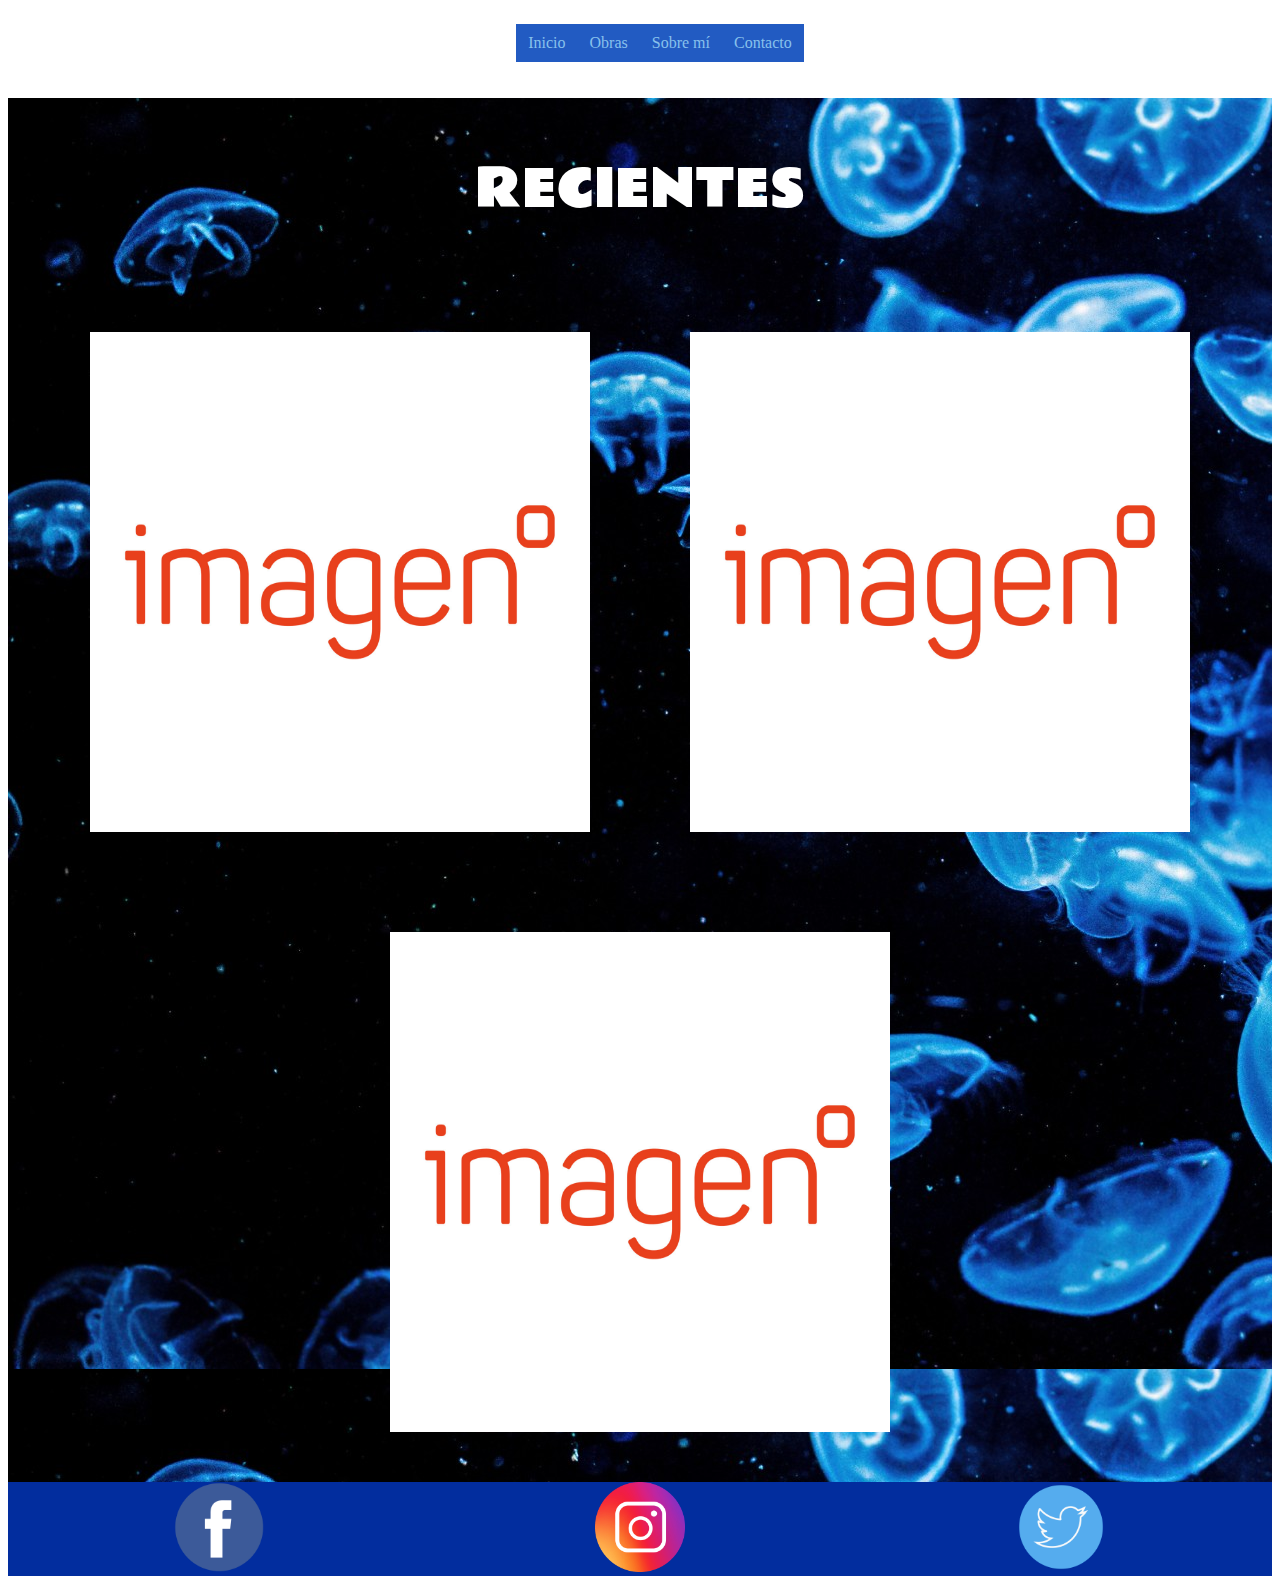
<file: Portgorio/index.html>
<!DOCTYPE html>
<html>
 <head>
 	<meta charset="UTF-8"> 
	<title>Elenaker Soutullo</title>
 	<link href="INICIO.css" rel="stylesheet" type="text/css">
 <style>
@import url('https://fonts.googleapis.com/css?family=Rammetto+One');
</style>
</head>
<body>
	<header id="header">
		<div id="menu">
			<ul class="nav">
				<li><a href="index.html">Inicio</a></li>
				<li><a href="">Obras</a>
					<ul>
						<li><a href="DIB.html">Dibujos</a></li>
						<li><a href="3D.html">3D</a>
							<ul>
									<li><a href="3D.html">Animación</a></li>
									<li><a href="3D.html">Modelado</a></li>
								</ul>
						</li>
					</ul>
				</li>
				<li><a href="SM.html">Sobre mí</a>
				</li>
				<li><a href="CONT.html">Contacto</a></li>
			</ul>
		</div>
	</header>
	<br/>
	<br/>
<main>
		<section id="principal">
			<p>RECIENTES</p>
			<img alt src="imagen.jpg">
			<img alt src="imagen.jpg">
			<img alt src="imagen.jpg">
	</section>
	<section id="footer">
		<a href="https://www.facebook.com/profile.php?id=100008335336707"> <img alt src="Facebook.png" width="90" height="90"> </a>
		<a href=https://www.instagram.com/akeranima><img alt src="Instagram.png" width="90" height="90"> </a>
		<a href=https://twitter.com/elenaker7><img alt src="Twitter.png" width="90" height="90"> </a>
	</section>
</main>
</html>
</file>
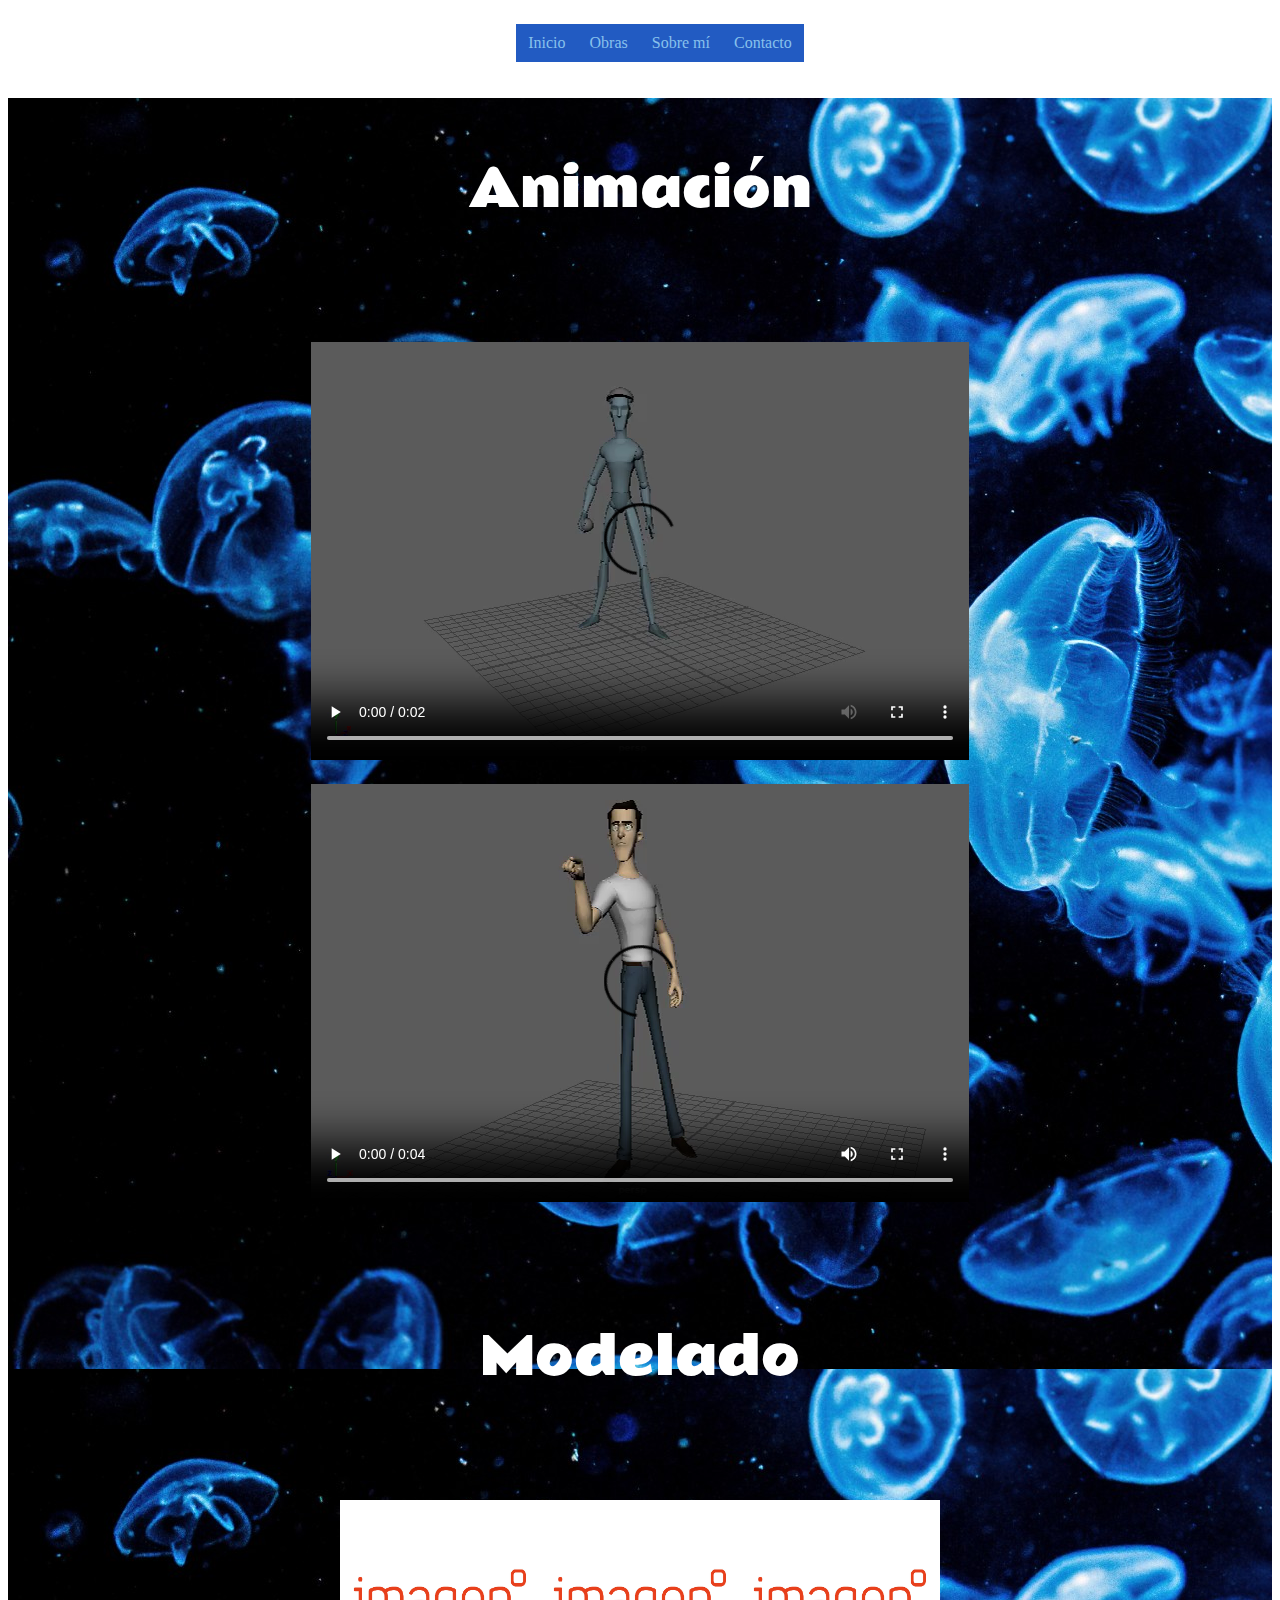
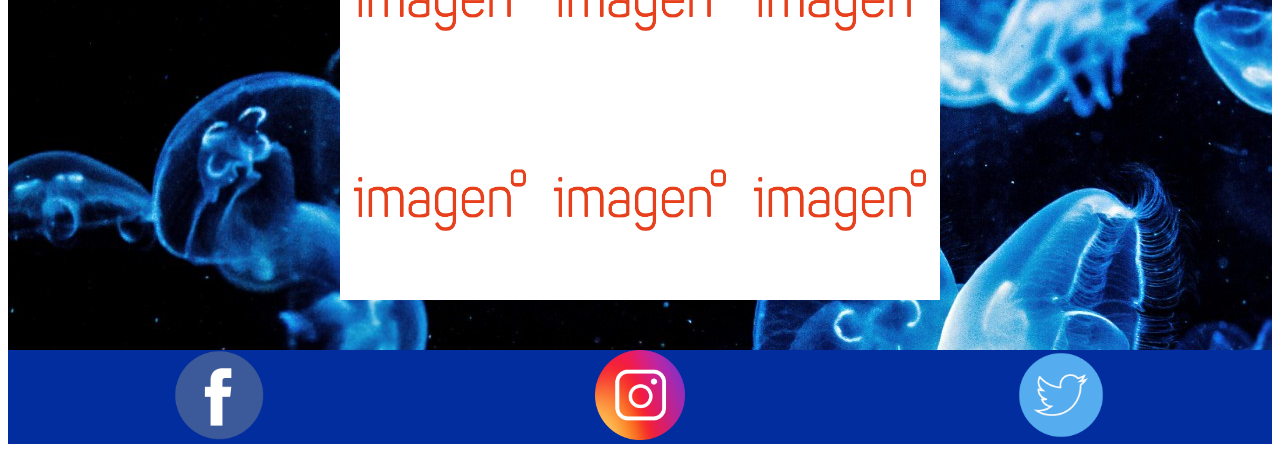
<file: Portgorio/3D.html>
<!DOCTYPE html>
<html>
<head>
 <meta charset="UTF-8">
  <title>Elenaker Soutullo</title>
  <link href="3D.css" rel="stylesheet" type="text/css">
  <style>
@import url('https://fonts.googleapis.com/css?family=Rammetto+One');
</style>
</head>
<body>
	<header id="header">
		<div id="menu">
			<ul class="nav">
				<li><a href="index.html">Inicio</a></li>
				<li><a href="">Obras</a>
					<ul>
						<li><a href="DIB.html">Dibujos</a></li>
						<li><a href="3D.html">3D</a>
							<ul>
									<li><a href="3D.html">Animación</a></li>
									<li><a href="3D.html">Modelado</a></li>
								</ul>
						</li>
					</ul>
				</li>
				<li><a href="SM.html">Sobre mí</a>
				</li>
				<li><a href="CONT.html">Contacto</a></li>
			</ul>
		</div>
	</header>
	<br/>
	<br/>
	<main>
		<section id="principal">
			<p>Animación</p>
		  <article id="videos">
		  	<div class="video">
		  		<video src="ElenaSoutullo_Examen2T.mp4" controls loop></video>
		 	 </div>
		  	<div class="video">
		  		<video src="SerHumanoDEFINITIVO.mp4" controls loop></video>
		 	 </div>
	</article>
			<br/>
			<br/>
			<p>Modelado</p> <!-- Aquí pondría imagenes de los modelos, pero no tengo ninguno bueno... -->
				<article id="modelos">
					<img alt src="imagen.jpg" class="model"> 
					<img alt src="imagen.jpg" class="model">
					<img alt src="imagen.jpg" class="model">
					<img alt src="imagen.jpg">
					<img alt src="imagen.jpg">
					<img alt src="imagen.jpg">
				</article>
		</section>
		<section id="footer">
		<a href="https://www.facebook.com/profile.php?id=100008335336707"> <img alt src="Facebook.png" width="90" height="90"> </a>
		<a href=https://www.instagram.com/akeranima><img alt src="Instagram.png" width="90" height="90"> </a>
		<a href=https://twitter.com/elenaker7><img alt src="Twitter.png" width="90" height="90"> </a>
	</section>
</main>
</body>

</html>
</file>
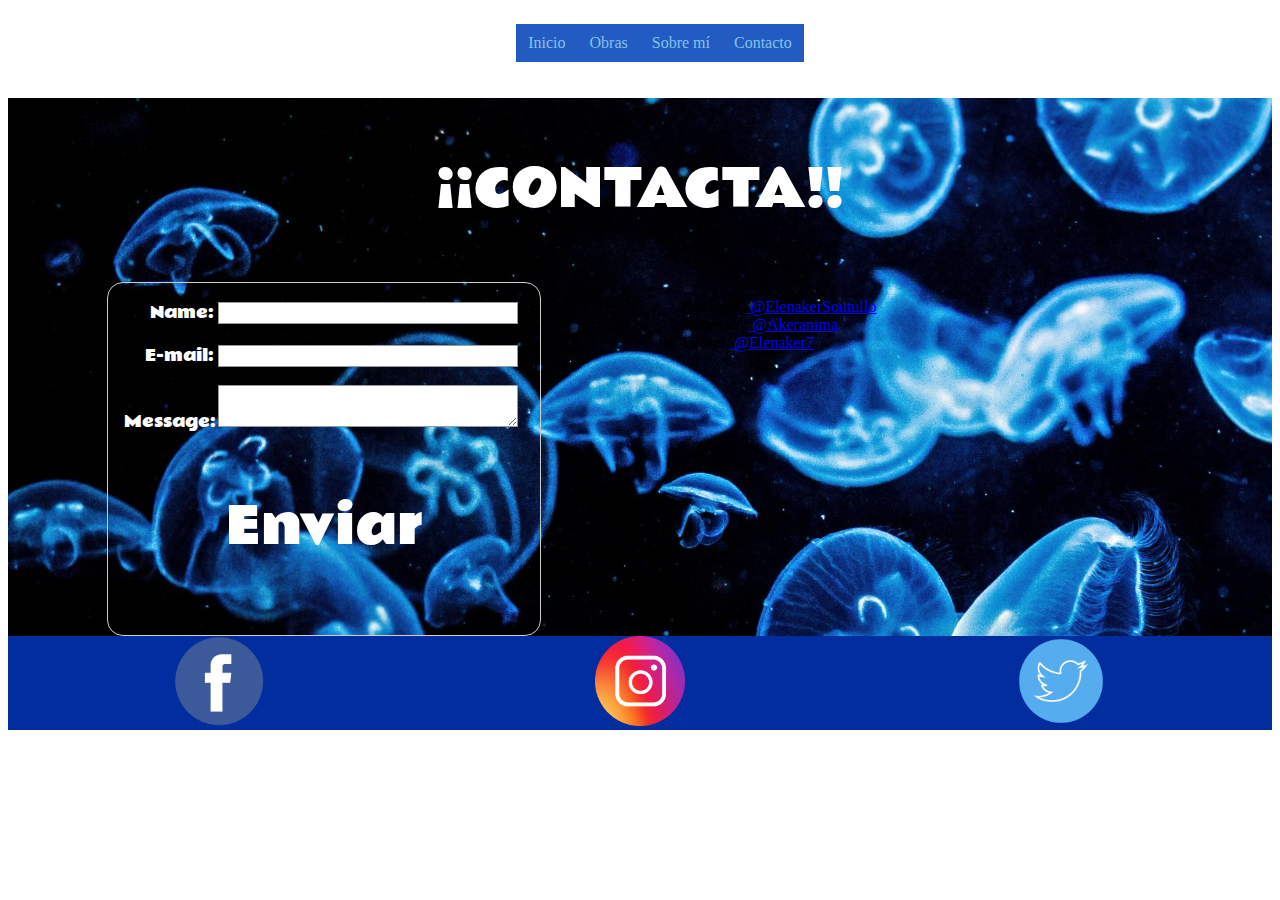
<file: Portgorio/CONT.html>
<!DOCTYPE html>
<html>
<head>
 <meta charset="UTF-8">
	<title>Elenaker Soutullo</title>
  <link href="CONT.css" rel="stylesheet" type="text/css">
 <style>
@import url('https://fonts.googleapis.com/css?family=Rammetto+One');
</style>
</head>
<body>
	<header id="header">
		<div id="menu">
			<ul class="nav">
				<li><a href="index.html">Inicio</a></li>
				<li><a href="">Obras</a>
					<ul>
						<li><a href="DIB.html">Dibujos</a></li>
						<li><a href="3D.html">3D</a>
							<ul>
									<li><a href="3D.html">Animación</a></li>
									<li><a href="3D.html">Modelado</a></li>
								</ul>
						</li>
					</ul>
				</li>
				<li><a href="SM.html">Sobre mí</a>
				</li>
				<li><a href="CONT.html">Contacto</a></li>
			</ul>
		</div>
	</header>
	<br/>
	<br/>
<main>
		<section id="principal">
	 		<p> ¡¡CONTACTA!!</p>
		  <form action="/my-handling-form-page" method="post">
		    <div class="text">
		      <label for="name">Name:</label>
		      <input type="text" id="name" />
	        </div>
		    <div class="text">
		      <label for="mail">E-mail:</label>
		      <input type="email" id="mail" />
	        </div>
		    <div class="text">
		      <label for="msg">Message:</label>
		      <textarea id="msg"></textarea>
		      </div>
		    <div class="button">
		        <p>Enviar</p>
		    </div>
		   </form>
<article id="contacta">
  	<ul>
		<li>Facebook:<a href="https://www.facebook.com/profile.php?id=100008335336707" class="enlace"> @ElenakerSoutullo </a></li>
		<li>Instagram:<a href=https://www.instagram.com/akeranima class="enlace"> @Akeranima </a></li>
		<li>Twitter:<a href=https://twitter.com/elenaker7 class="enlace"> @Elenaker7 </a></li>
	</ul>
</article>
</section>
<section id="footer">
		<a href="https://www.facebook.com/profile.php?id=100008335336707"> <img alt src="Facebook.png" width="90" height="90"> </a>
		<a href=https://www.instagram.com/akeranima><img alt src="Instagram.png" width="90" height="90"> </a>
		<a href=https://twitter.com/elenaker7><img alt src="Twitter.png" width="90" height="90"> </a>
		</section>
</main>
</html>
</file>
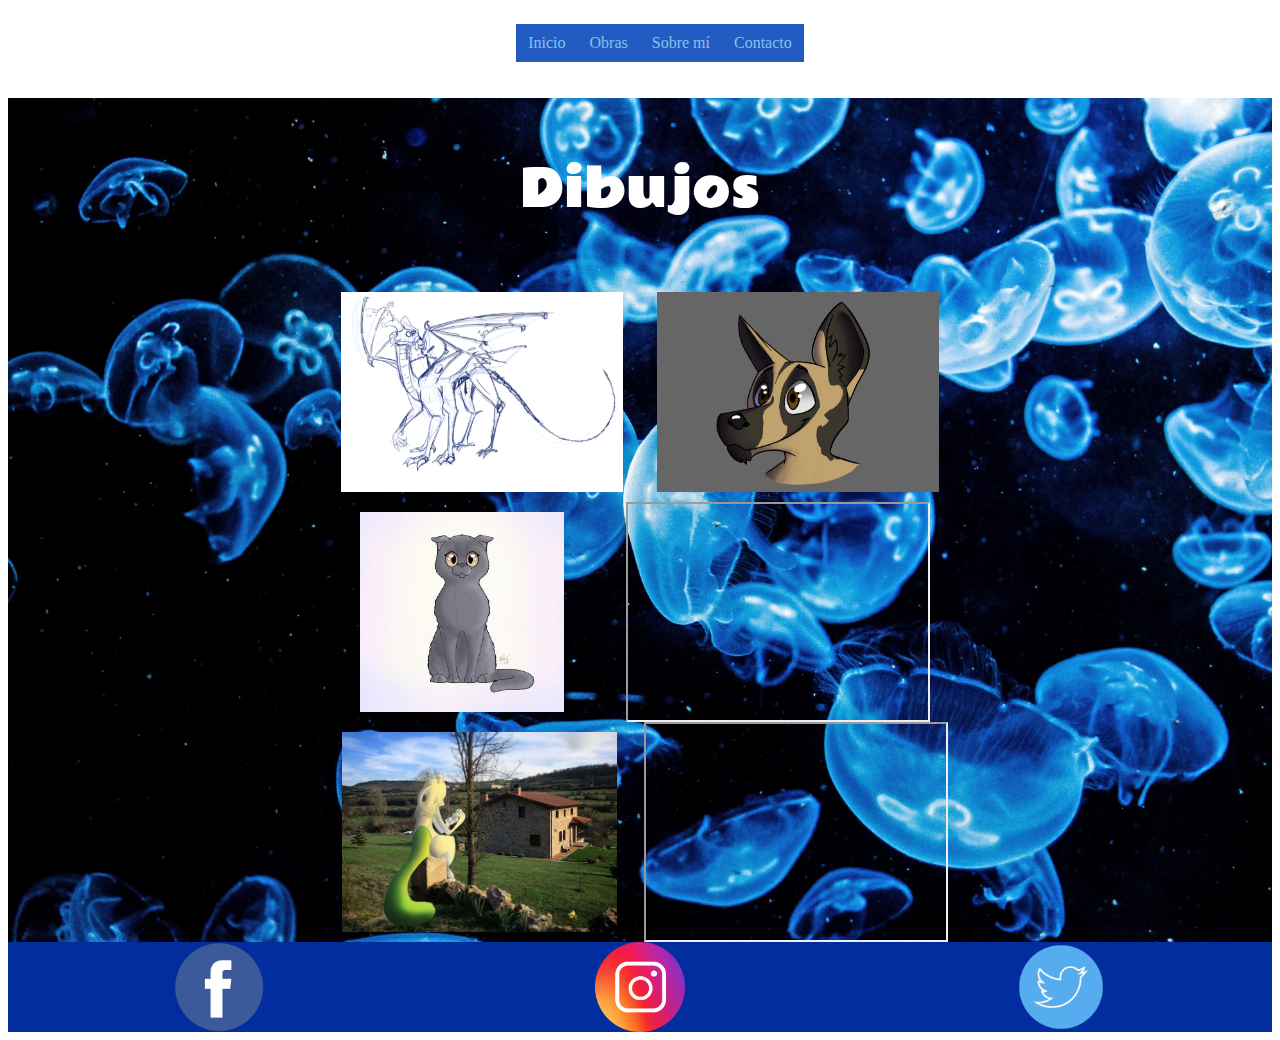
<file: Portgorio/DIB.html>
<!DOCTYPE html>
<html>
<head>
 <meta charset="UTF-8">
  <title>Elenaker Soutullo</title>
  <link href="DIB.css" rel="stylesheet" type="text/css">
  <style>
@import url('https://fonts.googleapis.com/css?family=Rammetto+One');
</style>
</head>
<body>
	<header id="header">
		<div id="menu">
			<ul class="nav">
				<li><a href="index.html">Inicio</a></li>
				<li><a href="">Obras</a>
					<ul>
						<li><a href="DIB.html">Dibujos</a></li>
						<li><a href="3D.html">3D</a>
							<ul>
									<li><a href="3D.html">Animación</a></li>
									<li><a href="3D.html">Modelado</a></li>
								</ul>
						</li>
					</ul>
				</li>
				<li><a href="SM.html">Sobre mí</a>
				</li>
				<li><a href="CONT.html">Contacto</a></li>
			</ul>
		</div>
	</header>
	<br/>
	<br/>
<main>
		<section id="principal">
			<p>Dibujos</p>
				<article id="articuloo">
					<img alt src="DragonMuerto_ConceptRaul.jpg">
					<img alt src="HeruMancherro.jpg">
					<img alt src="image2.jpeg">
					<iframe
						src="https://www.youtube.com/embed/-bWiAwVvKmE">
					</iframe>
					<img alt src="image3.jpeg">
					<iframe
						src="https://www.youtube.com/embed/yKWwRKg9W1I">
					</iframe>
				</article>
		</section>
		<section id="footer">
		<img alt src="Facebook.png" width="90" height="90">
		<img alt src="Instagram.png" width="90" height="90">
		<img alt src="Twitter.png" width="90" height="90">
	</section>
	</main>
</body>
</html>
</file>
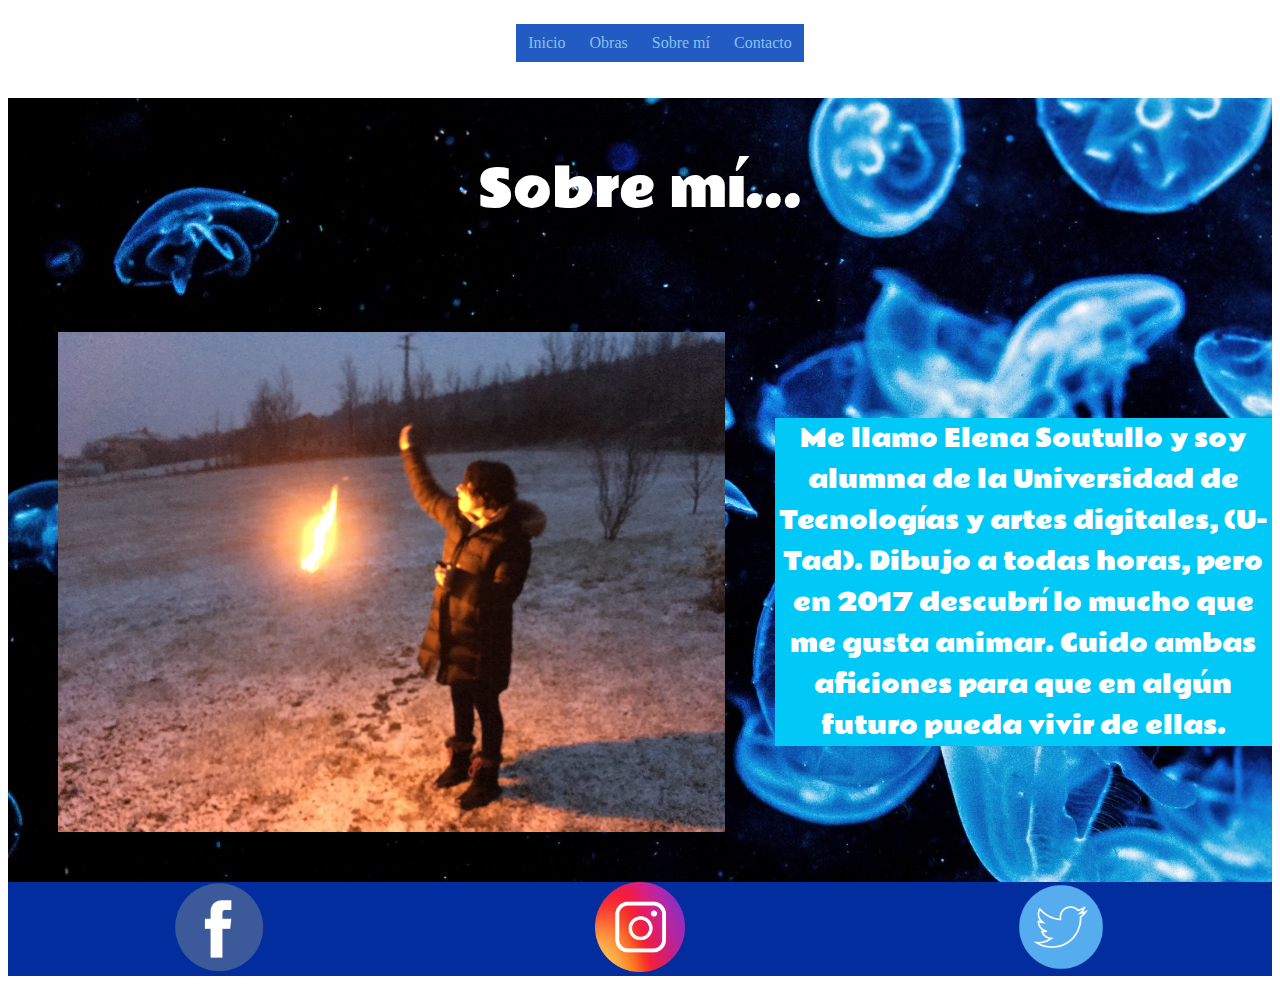
<file: Portgorio/SM.html>
<!DOCTYPE html>
<html>
<head>
 <meta charset="UTF-8">
  <title>Elenaker Soutullo</title>
  <link href="SM.css" rel="stylesheet" type="text/css">
  <style>
@import url('https://fonts.googleapis.com/css?family=Rammetto+One');
</style>
</head>
<body>
	<header id="header">
		<div id="menu">
			<ul class="nav">
				<li><a href="index.html">Inicio</a></li>
				<li><a href="">Obras</a>
					<ul>
						<li><a href="DIB.html">Dibujos</a></li>
						<li><a href="3D.html">3D</a>
							<ul>
									<li><a href="3D.html">Animación</a></li>
									<li><a href="3D.html">Modelado</a></li>
								</ul>
						</li>
					</ul>
				</li>
				<li><a href="SM.html">Sobre mí</a>
				</li>
				<li><a href="CONT.html">Contacto</a></li>
			</ul>
		</div>
	</header>
	<br/>
	<br/>
<main>
<section id="principal">
  <p>Sobre mí...</p>
  <article id="parrafo"> <img alt src="IMG_0084.jpeg">
    <p>Me llamo Elena Soutullo y soy alumna de la Universidad de Tecnologías y artes digitales, (U-Tad). Dibujo a todas horas, pero en 2017 descubrí lo mucho que me gusta animar. Cuido ambas aficiones para que en algún futuro pueda vivir de ellas.</p>
  </article>
</section>
	<section id="footer">
		<a href="https://www.facebook.com/profile.php?id=100008335336707"> <img alt src="Facebook.png" width="90" height="90"> </a>
		<a href=https://www.instagram.com/akeranima><img alt src="Instagram.png" width="90" height="90"> </a>
		<a href=https://twitter.com/elenaker7><img alt src="Twitter.png" width="90" height="90"> </a>
	</section>
</main>
</body>
</html>
</file>
<file: Portgorio/INICIO.css>
@charset "utf-8";
/* CSS Document */

			#header {
				display: flex;
				justify-content: center;
				width:100%;
			}
			
			ul, ol {
				list-style:none;
			}
			
			.nav > li {
				float:left;
			}
			
			.nav li a {
				background-color:#225BC2;
				color:#88C1EC;
				text-decoration:none;
				padding:10px 12px;
				display:block;
			}
			
			.nav li a:hover {
				background-color:#0E296E;
			}
			
			.nav li ul {
				display:none;
				position:absolute;
				min-width:140px;
			}
			
			.nav li:hover > ul {
				display:block;
			}
			
			.nav li ul li {
				position:relative;
			}
			
			.nav li ul li ul {
				right:-140px;
				top:0px;
			}

#principal{
	display: flex;
	flex-wrap: wrap;
	background-image: url(Jellyyy.jpg);
	justify-content: center;
	align-items: center; 
}

#principal p{
	
	width: 100%;
	text-align: center;
	color: white;
	font-size: 50px;
	font-family: 'Rammetto One'
	
}

#principal img {
	justify-content: center;
	align-content: space-between;
	margin: 50px;
	width: 500px; 
	height: 500px;
}

#footer{
	background:#022D9E;
	display: flex;
	justify-content: space-around;
}
</file>
<file: Portgorio/3D.css>
@charset "utf-8";
/* CSS Document */

			#header {
				display: flex;
				justify-content: center;
				width:100%;
			}
			
			ul, ol {
				list-style:none;
			}
			
			.nav > li {
				float:left;
			}
			
			.nav li a {
				background-color:#225BC2;
				color:#88C1EC;
				text-decoration:none;
				padding:10px 12px;
				display:block;
			}
			
			.nav li a:hover {
				background-color:#0E296E;
			}
			
			.nav li ul {
				display:none;
				position:absolute;
				min-width:140px;
			}
			
			.nav li:hover > ul {
				display:block;
			}
			
			.nav li ul li {
				position:relative;
			}
			
			.nav li ul li ul {
				right:-140px;
				top:0px;
			}
#body {
	background-image: url(Jellyyy.jpg)
}
#principal{
	display: flex;
	flex-wrap: wrap;
	background-image: url(Jellyyy.jpg);
	justify-content: center;
	align-items: center;
}
#principal p{
	
	width:100%;
	text-align: center;
	color: white;
	font-size: 50px;
	font-family: 'Rammetto One'
}
#principal article {
	width: 50%;
	
}
#principal img {
	justify-content: center;
	align-content: space-between;
	margin: 0px;
	width: 200px; 
	height: 200px;	
	transition: 0.5s all ease;
}

#videos {
	display: flex;
	flex-wrap: wrap;
	justify-content: center;
	margin: 50px;

}
.video {
	margin: 10px;
}
#modelos {
	display: flex;
	flex-wrap: wrap;
	justify-content: center;
	margin: 50px;
}

#principal img:hover {
	transform: scale(1.5);
}
#footer{
	background:#022D9E;
	display: flex;
	justify-content: space-around;
}
</file>
<file: Portgorio/CONT.css>
@charset "utf-8";
/* CSS Document */

			#header {
				display: flex;
				justify-content: center;
				width:100%;
			}
			
			ul, ol {
				list-style:none;
			}
			
			.nav > li {
				float:left;
			}
			
			.nav li a {
				background-color:#225BC2;
				color:#88C1EC;
				text-decoration:none;
				padding:10px 12px;
				display:block;
			}
			
			.nav li a:hover {
				background-color:#0E296E;
			}
			
			.nav li ul {
				display:none;
				position:absolute;
				min-width:140px;
			}
			
			.nav li:hover > ul {
				display:block;
			}
			
			.nav li ul li {
				position:relative;
			}
			
			.nav li ul li ul {
				right:-140px;
				top:0px;
			}

#principal{
	display: flex;
	flex-wrap: wrap;
	background-image: url(Jellyyy.jpg);
	align-items: flex-start; 
}

#principal p{
	
	width: 100%;
	text-align: center;
	color: white;
	font-size: 50px;
	font-family: 'Rammetto One'
}

#contacta {
	display: flex;
	justify-content: space-between;
	position: relative;
	height: 50%;
	width: 50%;
}

#contacta p {
	font-size: 100%;
}
#contacta:hover{
	text-decoration-color: brown;
	
}
.text {
	color: white;
	font-family: 'Rammetto One'
}
.button p {
	font-size: 10%;
}
form {
    margin: 0 auto;
    width: 400px;
    padding: 1em;
    border: 1px solid #CCC;
    border-radius: 1em;
}

#footer{
	background:#022D9E;
	display: flex;
	justify-content: space-around;
}

form div + div {
    margin-top: 1em;
}
label {
    display: inline-block;
    width: 90px;
    text-align: right;
}

input, textarea {
    font: 1em sans-serif;
    width: 300px;
    box-sizing: border-box;
    box-sizing: border-box;
    border: 1px solid #999;
}
</file>
<file: Portgorio/DIB.css>
@charset "utf-8";
/* CSS Document */

			#header {
				display: flex;
				justify-content: center;
				width:100%;
			}
			
			ul, ol {
				list-style:none;
			}
			
			.nav > li {
				float:left;
			}
			
			.nav li a {
				background-color:#225BC2;
				color:#88C1EC;
				text-decoration:none;
				padding:10px 12px;
				display:block;
			}
			
			.nav li a:hover {
				background-color:#0E296E;
			}
			
			.nav li ul {
				display:none;
				position:absolute;
				min-width:140px;
			}
			
			.nav li:hover > ul {
				display:block;
			}
			
			.nav li ul li {
				position:relative;
			}
			
			.nav li ul li ul {
				right:-140px;
				top:0px;
			}

#principal{
	display: flex;
	flex-wrap: wrap;
	background-image: url(Jellyyy.jpg);
	background-size:cover;
	justify-content: center;
	align-items: center; 
}

#principal p{
	
	width:100%;
	text-align: center;
	color: white;
	font-size: 50px;
	font-family: 'Rammetto One'
}
#principal article {
	width: 50%
		
}

#articuloo {
	display: flex;
	flex-wrap: wrap;
	justify-content: space-around;
}
#principal img {
	justify-content: center;
	align-content: space-between;
	margin: 10px;
	width: auto; 
	height: 200px;	
	transition: 0.5s all ease;
}
#principal video{
	justify-content: center;
	align-content: space-between;
	margin: ;
	width: auto;
	height: 200px;
}
#principal img:hover {
	transform: scale(1.5);
}
#footer{
	background:#022D9E;
	display: flex;
	justify-content: space-around;
}
</file>
<file: Portgorio/SM.css>
@charset "utf-8";
/* CSS Document */

			#header {
				display: flex;
				justify-content: center;
				width:100%;
			}
			
			ul, ol {
				list-style:none;
			}
			
			.nav > li {
				float:left;
			}
			
			.nav li a {
				background-color:#225BC2;
				color:#88C1EC;
				text-decoration:none;
				padding:10px 12px;
				display:block;
			}
			
			.nav li a:hover {
				background-color:#0E296E;
			}
			
			.nav li ul {
				display:none;
				position:absolute;
				min-width:140px;
			}
			
			.nav li:hover > ul {
				display:block;
			}
			
			.nav li ul li {
				position:relative;
			}
			
			.nav li ul li ul {
				right:-140px;
				top:0px;
			}

#principal{
	display: flex;
	flex-wrap: wrap;
	background-image: url(Jellyyy.jpg);
	justify-content: center;
	align-items: center; 
}

#principal p{
	
	width: 100%;
	text-align: center;
	color: white;
	font-size: 50px;
	font-family: 'Rammetto One'
	
}

#principal img {
	justify-content: center;
	align-content: space-between;
	margin: 50px;
	height: 500px;
}

#parrafo {
	display: flex;
	align-content: space-around;
}

#parrafo p {
	background: #00C9F7;
	align-self: center;
	font-size: 150%;
	height: 50%;
	width: 50%;
}

#footer{
	background:#022D9E;
	display: flex;
	justify-content: space-around;
}
</file>
